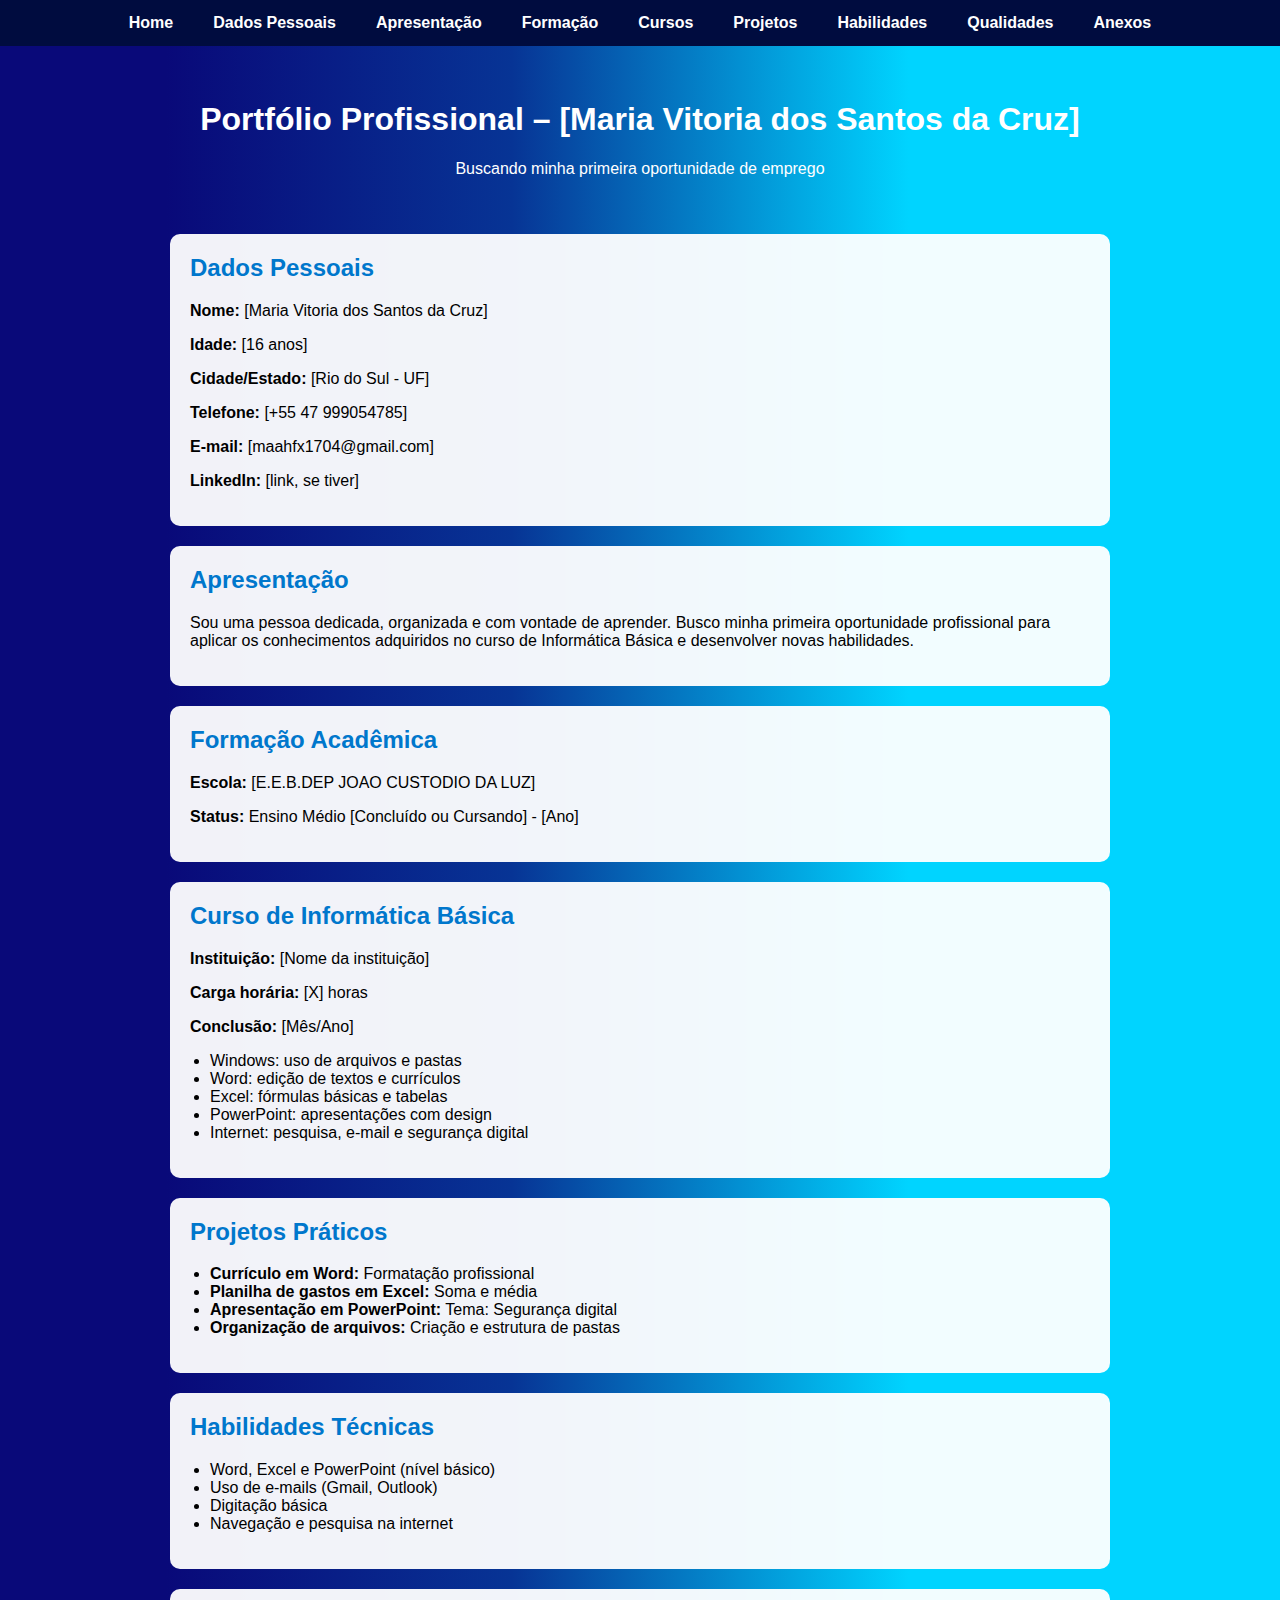
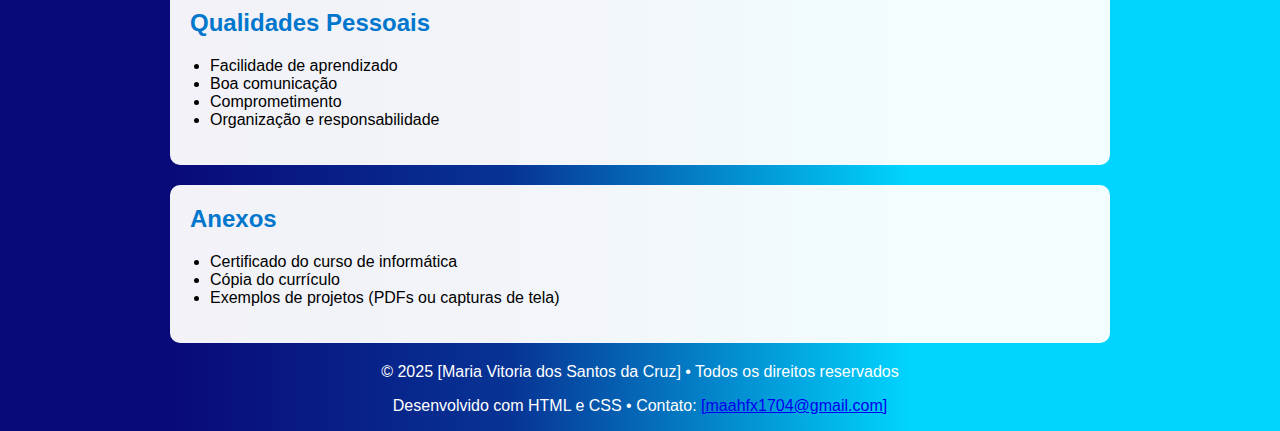
<file: portfolio.html>
<!DOCTYPE html>
<html lang="pt-BR">
<head>
  <meta charset="UTF-8" />
  <meta name="viewport" content="width=device-width, initial-scale=1.0" />
  <title>Portfólio - [Maria Vitoria dos Santos da Cruz]</title>
  <style>
    html {
      scroll-behavior: smooth;
    }

    body {
      font-family: Arial, sans-serif;
      margin: 0;
      background: #090979;
      background: linear-gradient(90deg, rgba(9, 9, 121, 1) 13%, rgba(7, 52, 149, 1) 40%, rgba(0, 212, 255, 1) 71%);
      color: #fff;
    }

    header {
      padding: 20px;
      text-align: center;
      margin-top: 60px;
    }

    nav {
      position: fixed;
      top: 0;
      width: 100%;
      background-color: #000c3f;
      display: flex;
      justify-content: center;
      flex-wrap: wrap;
      z-index: 1000;
    }

    nav a {
      color: white;
      padding: 14px 20px;
      text-decoration: none;
      display: block;
      font-weight: bold;
      transition: background 0.3s;
    }

    nav a:hover {
      background-color: #0077cc;
    }

    section {
      padding: 20px;
      max-width: 900px;
      margin: 20px auto;
      background-color: rgba(255, 255, 255, 0.95);
      color: #000;
      border-radius: 10px;
      transition: transform 0.3s ease, box-shadow 0.3s ease;
    }

    section:hover {
      transform: translateY(-8px) translateX(5px);
      box-shadow: 0 12px 20px rgba(0, 0, 0, 0.3);
    }

    h1, h2 {
      color: #fff;
    }

    section h2 {
      color: #0077cc;
      margin-top: 0;
    }

    ul {
      padding-left: 20px;
    }

    footer{
	text-align:center;
    }
  </style>
</head>
<body>

  <nav>
    <a href="home.html">Home</a>
    <a href="#dados">Dados Pessoais</a>
    <a href="#apresentacao">Apresentação</a>
    <a href="#formacao">Formação</a>
    <a href="#cursos">Cursos</a>
    <a href="#projetos">Projetos</a>
    <a href="#habilidades">Habilidades</a>
    <a href="#qualidades">Qualidades</a>
    <a href="#anexos">Anexos</a>
  </nav>

  <header>
    <h1>Portfólio Profissional – [Maria Vitoria dos Santos da Cruz]</h1>
    <p>Buscando minha primeira oportunidade de emprego</p>
  </header>

  <section id="dados">
    <h2>Dados Pessoais</h2>
    <p><strong>Nome:</strong> [Maria Vitoria dos Santos da Cruz]</p>
    <p><strong>Idade:</strong> [16 anos]</p>
    <p><strong>Cidade/Estado:</strong> [Rio do Sul - UF]</p>
    <p><strong>Telefone:</strong> [+55 47 999054785]</p>
    <p><strong>E-mail:</strong> [maahfx1704@gmail.com]</p>
    <p><strong>LinkedIn:</strong> [link, se tiver]</p>
  </section>

  <section id="apresentacao">
    <h2>Apresentação</h2>
    <p>Sou uma pessoa dedicada, organizada e com vontade de aprender. Busco minha primeira oportunidade profissional para aplicar os conhecimentos adquiridos no curso de Informática Básica e desenvolver novas habilidades.</p>
  </section>

  <section id="formacao">
    <h2>Formação Acadêmica</h2>
    <p><strong>Escola:</strong> [E.E.B.DEP JOAO CUSTODIO DA LUZ]</p>
    <p><strong>Status:</strong> Ensino Médio [Concluído ou Cursando] - [Ano]</p>
  </section>

  <section id="cursos">
    <h2>Curso de Informática Básica</h2>
    <p><strong>Instituição:</strong> [Nome da instituição]</p>
    <p><strong>Carga horária:</strong> [X] horas</p>
    <p><strong>Conclusão:</strong> [Mês/Ano]</p>
    <ul>
      <li>Windows: uso de arquivos e pastas</li>
      <li>Word: edição de textos e currículos</li>
      <li>Excel: fórmulas básicas e tabelas</li>
      <li>PowerPoint: apresentações com design</li>
      <li>Internet: pesquisa, e-mail e segurança digital</li>
    </ul>
  </section>

  <section id="projetos">
    <h2>Projetos Práticos</h2>
    <ul>
      <li><strong>Currículo em Word:</strong> Formatação profissional</li>
      <li><strong>Planilha de gastos em Excel:</strong> Soma e média</li>
      <li><strong>Apresentação em PowerPoint:</strong> Tema: Segurança digital</li>
      <li><strong>Organização de arquivos:</strong> Criação e estrutura de pastas</li>
    </ul>
  </section>

  <section id="habilidades">
    <h2>Habilidades Técnicas</h2>
    <ul>
      <li>Word, Excel e PowerPoint (nível básico)</li>
      <li>Uso de e-mails (Gmail, Outlook)</li>
      <li>Digitação básica</li>
      <li>Navegação e pesquisa na internet</li>
    </ul>
  </section>

  <section id="qualidades">
    <h2>Qualidades Pessoais</h2>
    <ul>
      <li>Facilidade de aprendizado</li>
      <li>Boa comunicação</li>
      <li>Comprometimento</li>
      <li>Organização e responsabilidade</li>
    </ul>
  </section>

  <section id="anexos">
    <h2>Anexos</h2>
    <ul>
      <li>Certificado do curso de informática</li>
      <li>Cópia do currículo</li>
      <li>Exemplos de projetos (PDFs ou capturas de tela)</li>
    </ul>
  </section>

  <footer>
    <p>&copy; 2025 [Maria Vitoria dos Santos da Cruz] • Todos os direitos reservados</p>
    <p>Desenvolvido com HTML e CSS • Contato: <a href="mailto:[SeuEmail]">[maahfx1704@gmail.com]</a></p>
  </footer>

</body>
</html>
</file>
